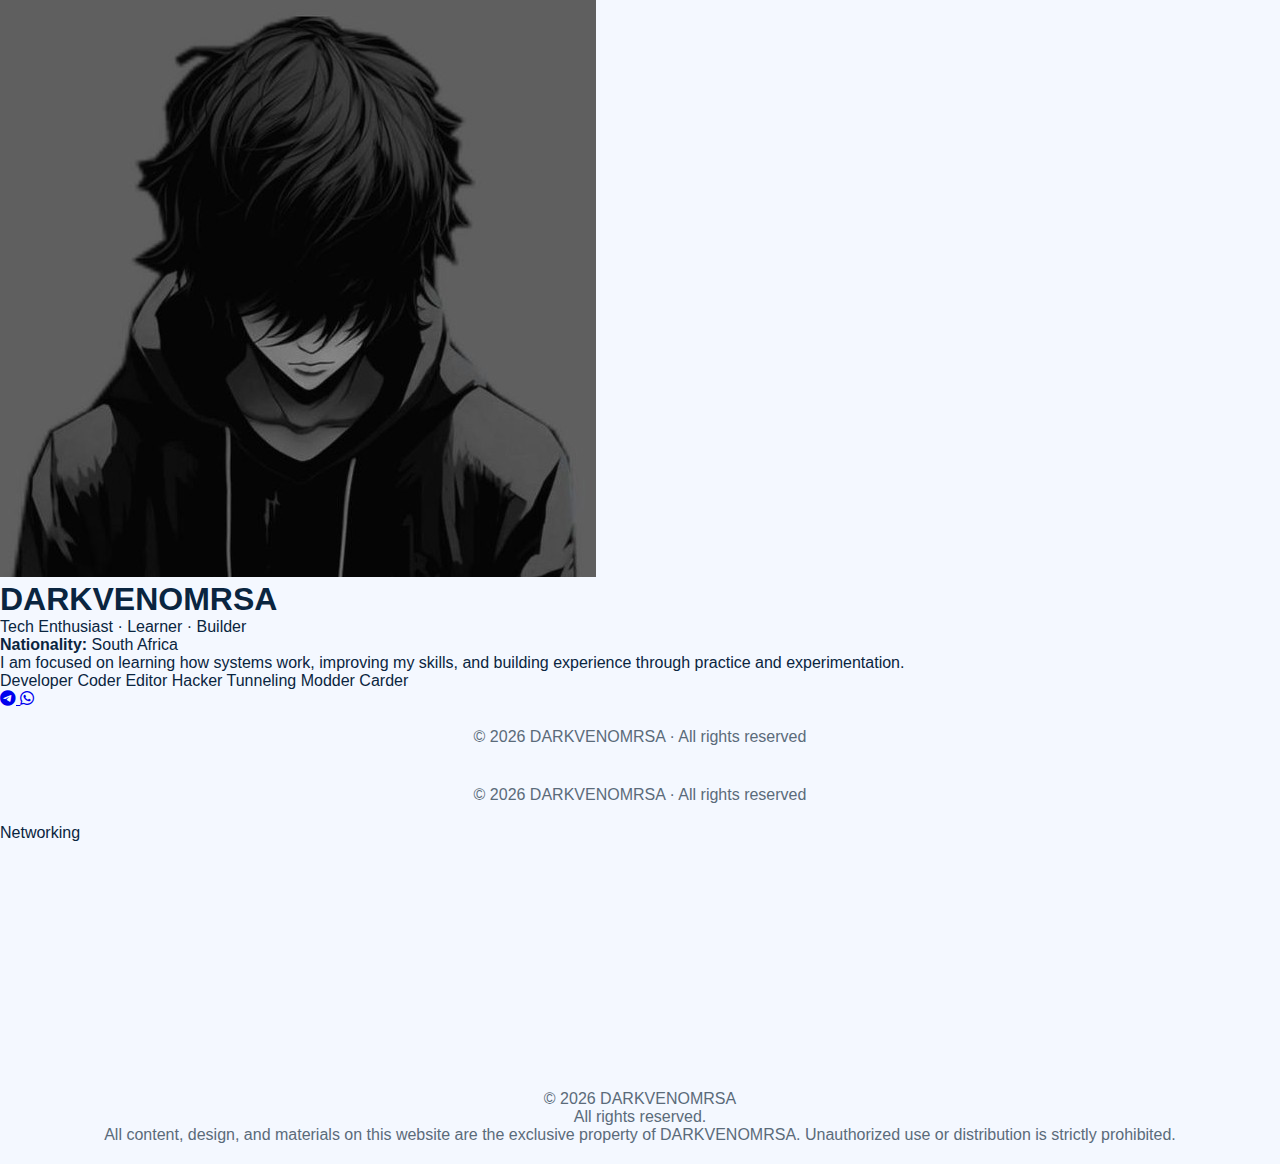
<file: index.html>
<!DOCTYPE html>
<html lang="en">
<head>
  <meta charset="UTF-8">
  <title>DARKVENOMRSA</title>
  <meta name="viewport" content="width=device-width, initial-scale=1.0">

  <!-- Icons: Telegram & WhatsApp only -->
  <link rel="stylesheet"
        href="https://cdnjs.cloudflare.com/ajax/libs/font-awesome/6.5.1/css/all.min.css">

  <link rel="stylesheet" href="style.css">
</head>
<body>

  <div class="page">
    <div class="card">

      <!-- PROFILE PHOTO -->
      <div class="avatar">
        <img src="profile.jpg" alt="DARKVENOMRSA">
      </div>

      <!-- NAME -->
      <h1>DARKVENOMRSA</h1>
      <p class="subtitle">Tech Enthusiast · Learner · Builder</p>

      <!-- INFO -->
      <p><strong>Nationality:</strong> South Africa</p>

      <p class="about">
        I am focused on learning how systems work, improving my skills,
        and building experience through practice and experimentation.
      </p>

      <!-- SKILLS -->
      <div class="skills">
        <span>Developer</span>
        <span>Coder</span>
        <span>Editor</span>
        <span>Hacker</span>
        <span>Tunneling</span>
        <span>Modder</span>
        <span>Carder</span>
      </div>

      <!-- CONTACT -->
      <div class="contact">
        <a href="https://t.me/D_A_R_K_V_E_N_O_M" target="_blank" aria-label="Telegram">
          <i class="fa-brands fa-telegram"></i>
        </a>

        <a href="https://wa.me/27720402551" target="_blank" class="whatsapp" aria-label="WhatsApp">
          <i class="fa-brands fa-whatsapp"></i>
        </a>
      </div>

    </div>

    <!-- FOOTER -->
    <footer>
      © 2026 DARKVENOMRSA · All rights reserved
    </footer>
  </div>

</body>
</html>      </div>

    </div>

    <!-- FOOTER -->
    <footer>
      © 2026 DARKVENOMRSA · All rights reserved
    </footer>

  </main>

</body>
</html>
    <div class="skill">
      <span>Networking</span>
      <div class="bar"><div class="fill"></div></div>
    </div>
  </section>

  <!-- TIMELINE -->
  <section id="timeline" class="reveal" data-step="5">
    <h2>Timeline</h2>

    <div class="timeline">
      <div class="event">Started learning networking fundamentals</div>
      <div class="event">Built tunneling and testing tools</div>
      <div class="event">Experimenting with security and systems</div>
    </div>
  </section>

  <!-- PRINCIPLES -->
  <section id="principles" class="reveal" data-step="6">
    <h2>Principles</h2>

    <ul class="principles">
      <li>Learn by breaking</li>
      <li>Test before trusting</li>
      <li>Privacy over convenience</li>
      <li>Understanding beats tools</li>
    </ul>
  </section>

  <!-- CONNECT (ONLY TELEGRAM & WHATSAPP) -->
  <section id="connect" class="reveal" data-step="7">
    <h2>Connect</h2>

    <div class="icon-grid">
      <a href="#" class="icon telegram pulse" title="Telegram">
        <i class="fa-brands fa-telegram"></i>
      </a>

      <a href="#" class="icon whatsapp pulse" title="WhatsApp">
        <i class="fa-brands fa-whatsapp"></i>
      </a>
    </div>
  </section>

  <!-- FOOTER -->
  <footer>
    <p>© 2026 DARKVENOMRSA</p>
    <p>All rights reserved.</p>
    <p>
      All content, design, and materials on this website are the exclusive property
      of DARKVENOMRSA. Unauthorized use or distribution is strictly prohibited.
    </p>
  </footer>

  <script src="script.js"></script>
</body>
      </html>
</file>
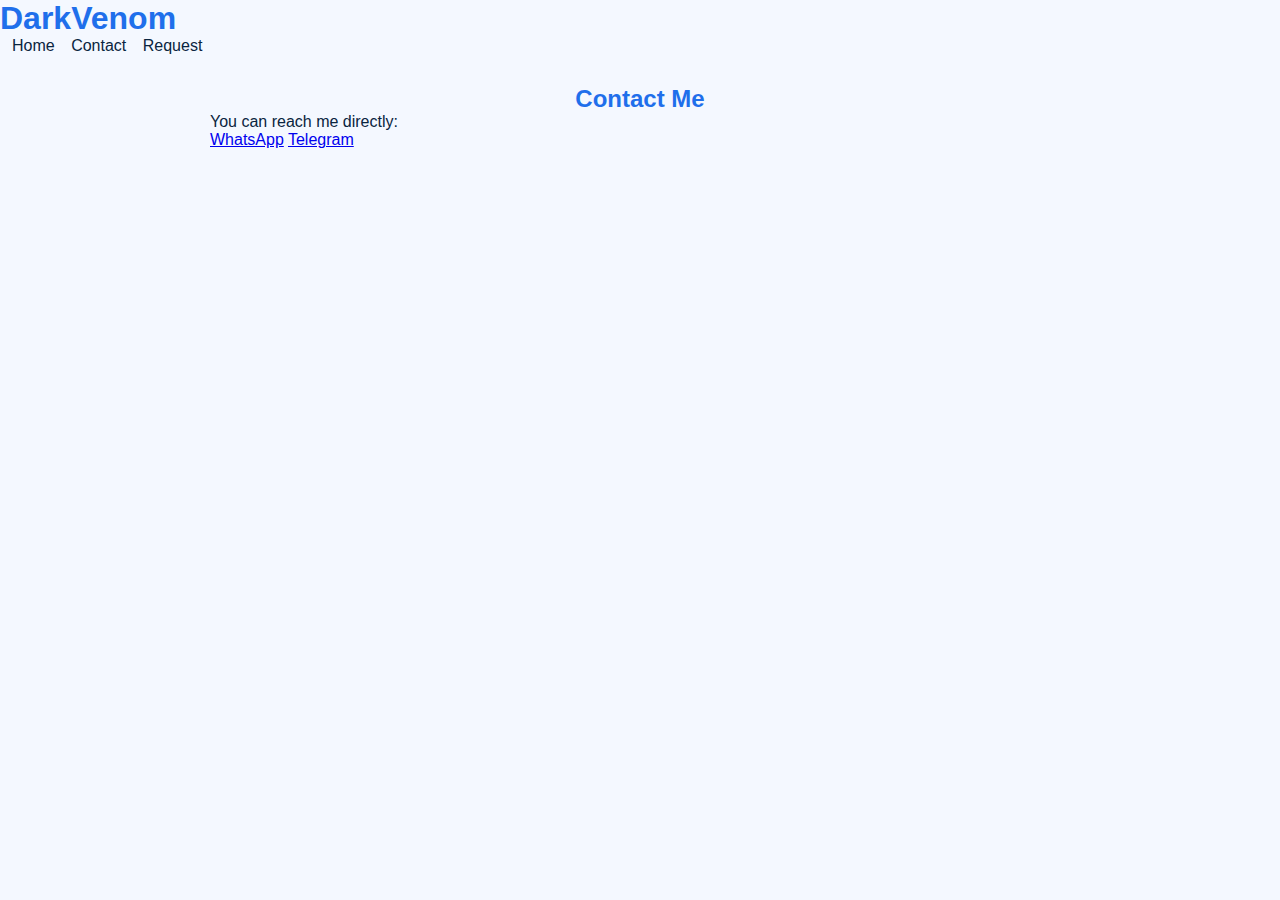
<file: contact.html>
<!DOCTYPE html>
<html lang="en">
<head>
  <meta charset="UTF-8"/>
  <meta name="viewport" content="width=device-width, initial-scale=1.0"/>
  <title>Contact | DarkVenom</title>
  <link rel="stylesheet" href="style.css"/>
</head>

<body>

<nav class="navbar">
  <h1 class="logo">DarkVenom</h1>
  <div class="nav-links">
    <a href="index.html">Home</a>
    <a href="contact.html">Contact</a>
    <a href="request.html">Request</a>
  </div>
</nav>

<section class="section center">
  <h2 class="section-title">Contact Me</h2>

  <div class="card contact-card">
    <p>You can reach me directly:</p>

    <a class="contact-btn" href="https://wa.me/" target="_blank">WhatsApp</a>
    <a class="contact-btn" href="https://t.me/" target="_blank">Telegram</a>
  </div>
</section>

</body>
</html>
</file>
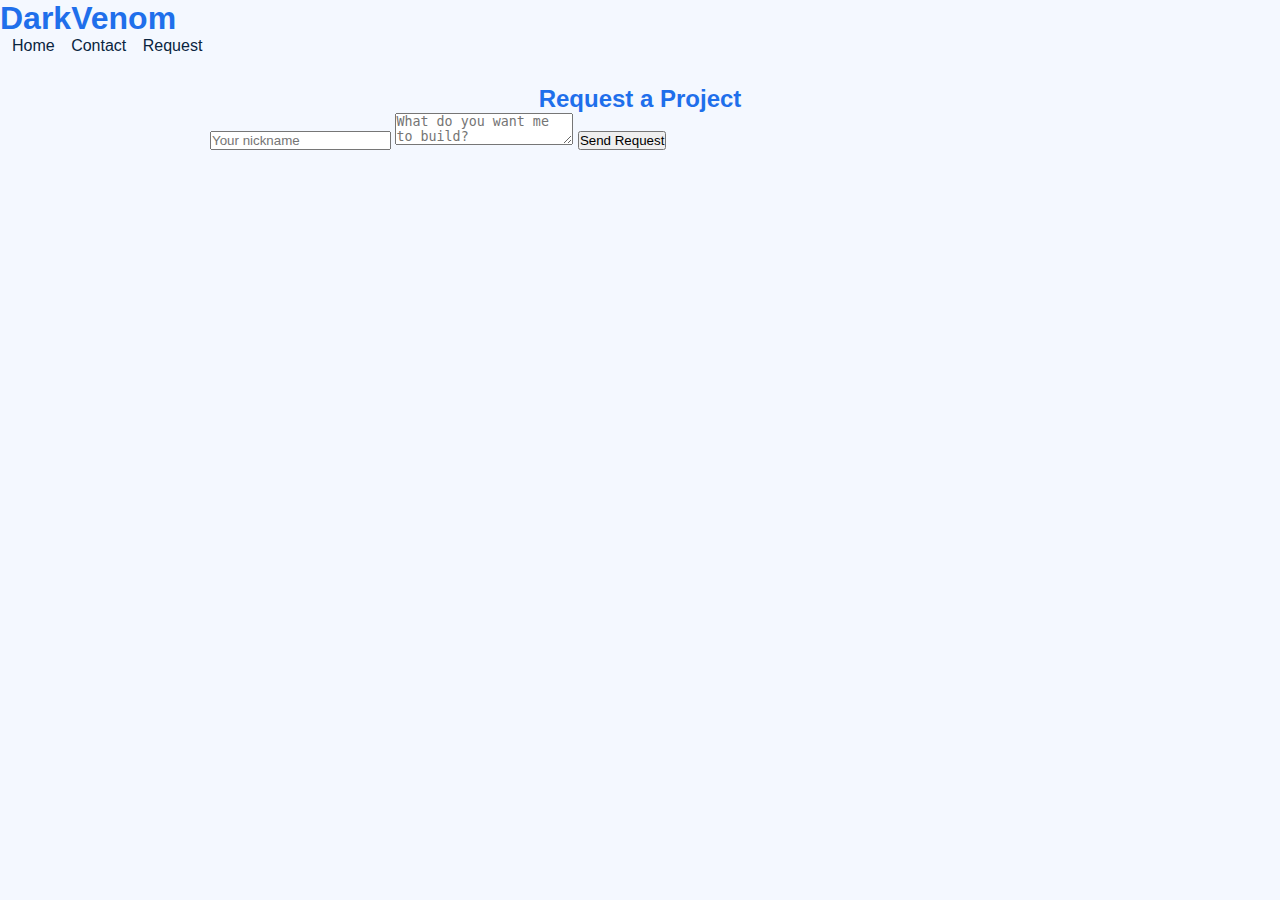
<file: request.html>
<!DOCTYPE html>
<html lang="en">
<head>
  <meta charset="UTF-8"/>
  <meta name="viewport" content="width=device-width, initial-scale=1.0"/>
  <title>Request Project | DarkVenom</title>
  <link rel="stylesheet" href="style.css"/>
</head>

<body>

<nav class="navbar">
  <h1 class="logo">DarkVenom</h1>
  <div class="nav-links">
    <a href="index.html">Home</a>
    <a href="contact.html">Contact</a>
    <a href="request.html">Request</a>
  </div>
</nav>

<section class="section center">
  <h2 class="section-title">Request a Project</h2>

  <form class="card form">
    <input type="text" placeholder="Your nickname" required/>
    <textarea placeholder="What do you want me to build?" required></textarea>
    <button type="submit" class="btn">Send Request</button>
  </form>
</section>

</body>
</html>
</file>
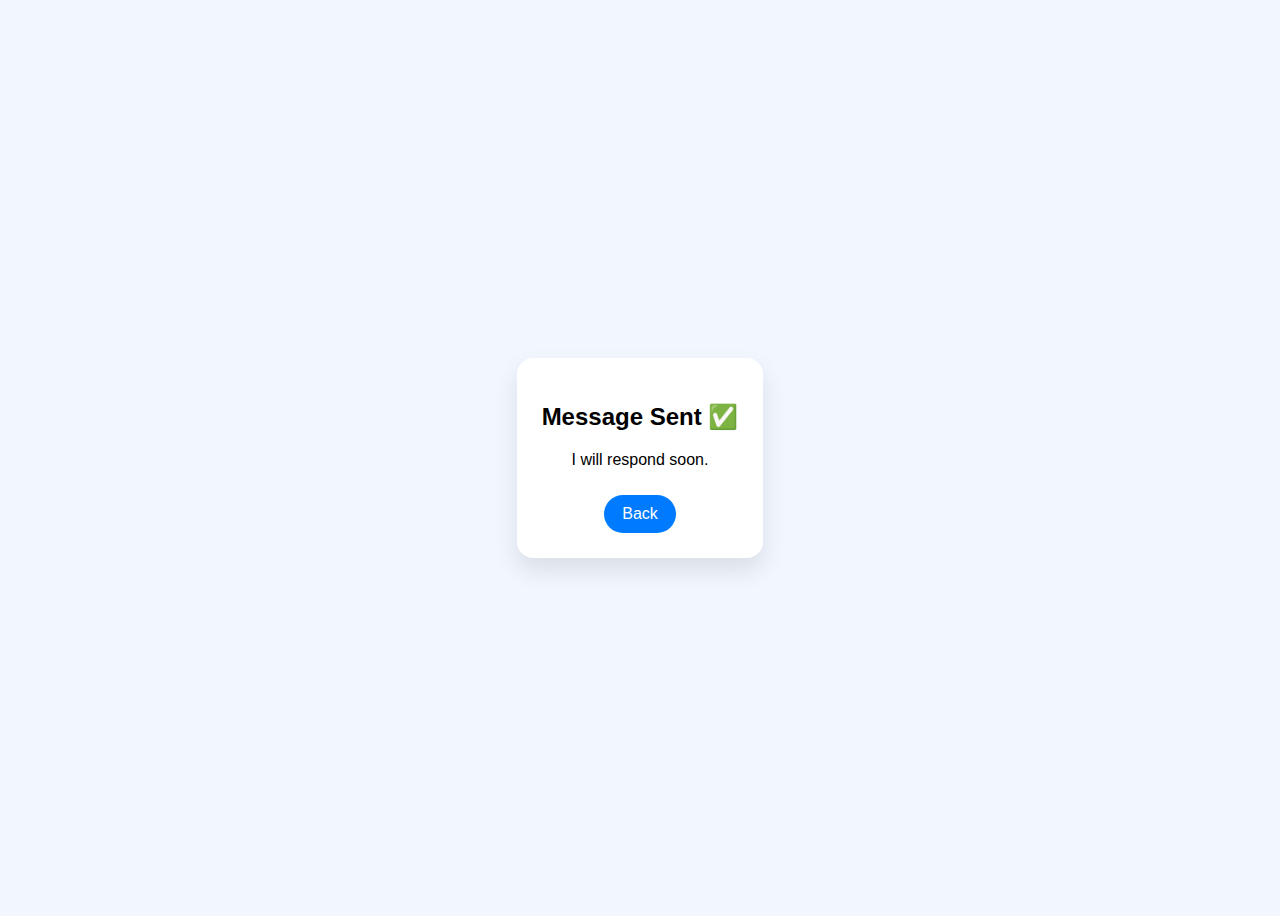
<file: thank-you.html>
<!DOCTYPE html>
<html lang="en">
<head>
<meta charset="UTF-8">
<title>Thank You</title>
<meta name="viewport" content="width=device-width, initial-scale=1.0">

<style>
body {
  background:#f2f7ff;
  display:flex;
  justify-content:center;
  align-items:center;
  height:100vh;
  font-family:Arial;
}

.box {
  background:white;
  padding:25px;
  border-radius:16px;
  text-align:center;
  box-shadow:0 12px 25px rgba(0,0,0,0.1);
}

.box a {
  display:inline-block;
  margin-top:10px;
  background:#007bff;
  color:white;
  padding:10px 18px;
  border-radius:20px;
  text-decoration:none;
}
</style>
</head>

<body>

<div class="box">
<h2>Message Sent ✅</h2>
<p>I will respond soon.</p>
<a href="index.html">Back</a>
</div>

</body>
</html>
</file>
<file: style.css>
* {
  box-sizing: border-box;
  margin: 0;
  padding: 0;
}

:root {
  --blue:#1f6feb;
  --dark:#0a2540;
  --bg:#f4f8ff;
}

body {
  font-family: Arial;
  background: var(--bg);
  color: var(--dark);
}

/* LOADER */

#loader {
  position: fixed;
  inset: 0;
  background: white;
  display:flex;
  justify-content:center;
  align-items:center;
  z-index:9999;
  transition: opacity .4s ease;
}

#loader.hide {
  opacity:0;
  pointer-events:none;
}

.spinner {
  width:42px;
  height:42px;
  border:4px solid #ddd;
  border-top:4px solid var(--blue);
  border-radius:50%;
  animation: spin 1s linear infinite;
}

@keyframes spin {
  100% { transform: rotate(360deg); }
}

/* PROGRESS */

#progress-bar {
  position:fixed;
  top:0;
  left:0;
  height:4px;
  width:0%;
  background:var(--blue);
  z-index:2000;
}

/* NAV */

.top-nav {
  position:fixed;
  top:0;
  width:100%;
  background:white;
  padding:12px 20px;
  display:flex;
  justify-content:space-between;
  box-shadow:0 4px 12px rgba(0,0,0,.08);
  z-index:999;
}

.logo { color:var(--blue); font-weight:bold; }

.nav-links a {
  margin-left:12px;
  text-decoration:none;
  color:var(--dark);
}

.bottom-nav {
  position:fixed;
  bottom:16px;
  left:50%;
  transform:translateX(-50%);
  background:white;
  padding:12px 16px;
  display:flex;
  gap:12px;
  border-radius:30px;
  box-shadow:0 12px 30px rgba(0,0,0,.2);
  z-index:999;
}

.bottom-nav a {
  text-decoration:none;
  font-size:18px;
}

@media(min-width:769px){
  .bottom-nav{display:none;}
}

@media(max-width:768px){
  .top-nav{display:none;}
}

/* HERO */

.hero {
  text-align:center;
  padding:90px 20px 30px;
}

.hero img {
  width:110px;
  border-radius:50%;
  border:3px solid var(--blue);
}

/* SECTIONS */

.section {
  max-width:900px;
  margin:auto;
  padding:30px 20px;
}

h2 {
  text-align:center;
  color:var(--blue);
}

/* CARDS */

.tech-card {
  background:white;
  padding:16px;
  margin:14px 0;
  border-radius:14px;
  box-shadow:0 8px 20px rgba(0,0,0,.15);
  position:relative;
}

.tech-card::before {
  content:"";
  position:absolute;
  inset:0;
  padding:1px;
  border-radius:14px;
  background:linear-gradient(120deg,var(--blue),transparent);
  -webkit-mask:linear-gradient(#fff 0 0) content-box,linear-gradient(#fff 0 0);
  -webkit-mask-composite:xor;
}

/* SKILLS */

.skill-bar {
  height:8px;
  background:#e5ecff;
  border-radius:10px;
  margin-top:6px;
}

.skill-fill {
  height:100%;
  width:0%;
  background:linear-gradient(90deg,#1f6feb,#3fa9f5);
  border-radius:10px;
}

/* REVEAL */

.reveal {
  opacity:0;
  transform:translateY(25px);
  transition:.6s ease;
}

.reveal.active {
  opacity:1;
  transform:none;
}

/* MODAL */

#projectModal {
  position:fixed;
  inset:0;
  background:rgba(0,0,0,.5);
  display:none;
  justify-content:center;
  align-items:center;
}

.modal-box {
  background:white;
  padding:20px;
  border-radius:14px;
}

/* BACK TOP */

#backTop {
  position:fixed;
  bottom:90px;
  right:20px;
  background:var(--blue);
  color:white;
  border:none;
  padding:12px 14px;
  border-radius:50%;
  display:none;
}

/* FOOTER */

footer {
  text-align:center;
  padding:20px;
  color:#5b6b7a;
}
</file>
